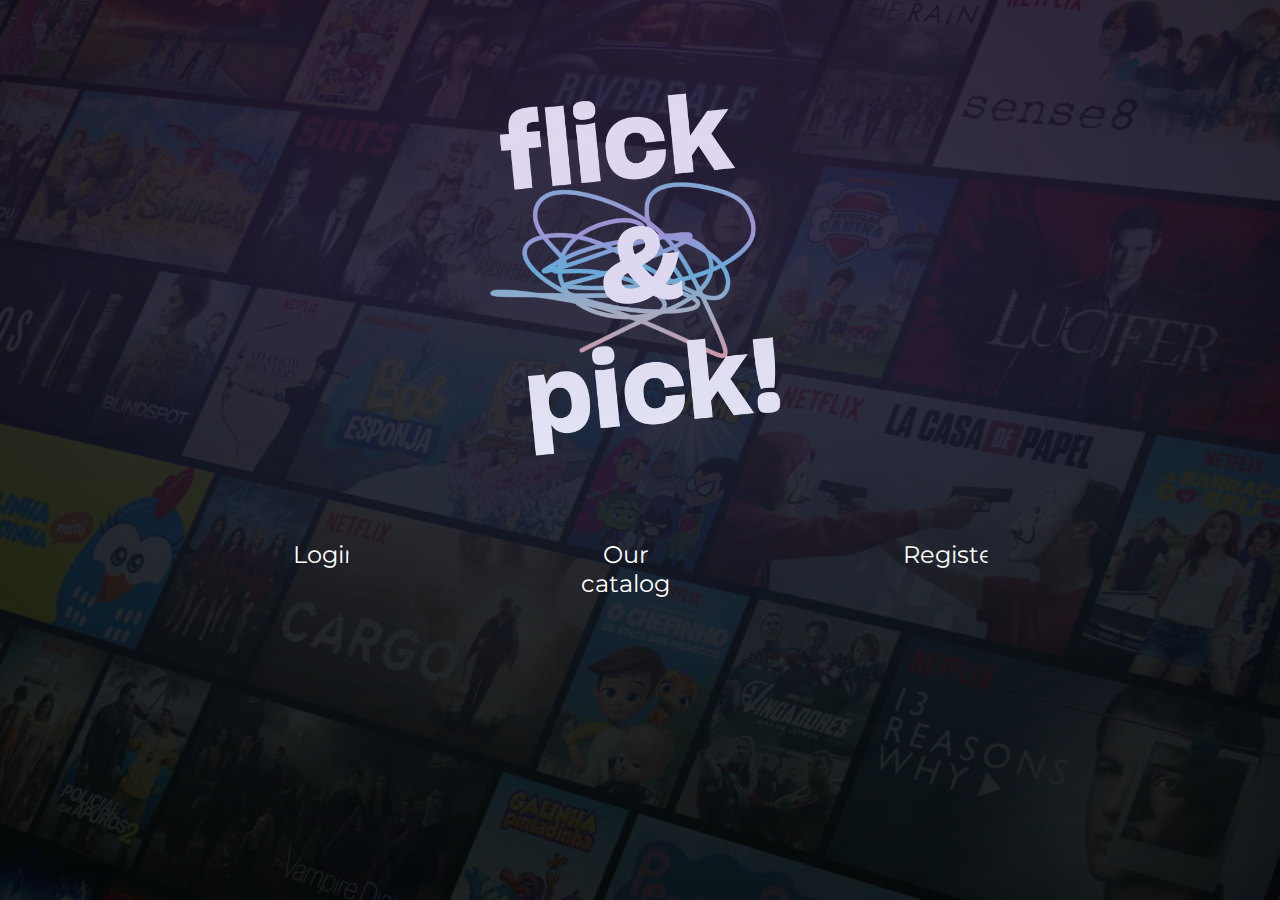
<file: index.html>
<!DOCTYPE html>
<html lang="pt-br">
<head>
  <link rel="preconnect" href="https://fonts.googleapis.com">
  <link rel="preconnect" href="https://fonts.gstatic.com" crossorigin>
 
  <meta charset="UTF-8">
  <meta name="viewport" content="width=device-width, initial-scale=1.0">
  <title>Flick & Pick</title>
  <link rel="stylesheet" href="index.css">
  <link rel="stylesheet" href="styles.css">
  <link href="https://fonts.googleapis.com/css2?family=Montserrat:wght@200;400;700&display=swap" rel="stylesheet">

</head>
<body>
  <div class="container">
    <img src="/images/preto.jpg" alt="">
    <img src="/images/movieBackground.jpg" alt="">
    <img src="/images/FlickPick logo branco.png" alt="">
     <div class="gradient-overlay"></div>
    <div class="content">
      <a href="login.html" class="link-transicao">Login</a>
      <a href="movies.html" class="link-transicao">Our catalog</a>
      <a href="register.html"class="link-transicao" >Register</a>
      
      <script src="transitions.js"></script>
  </div>
</body>
</html>
</file>
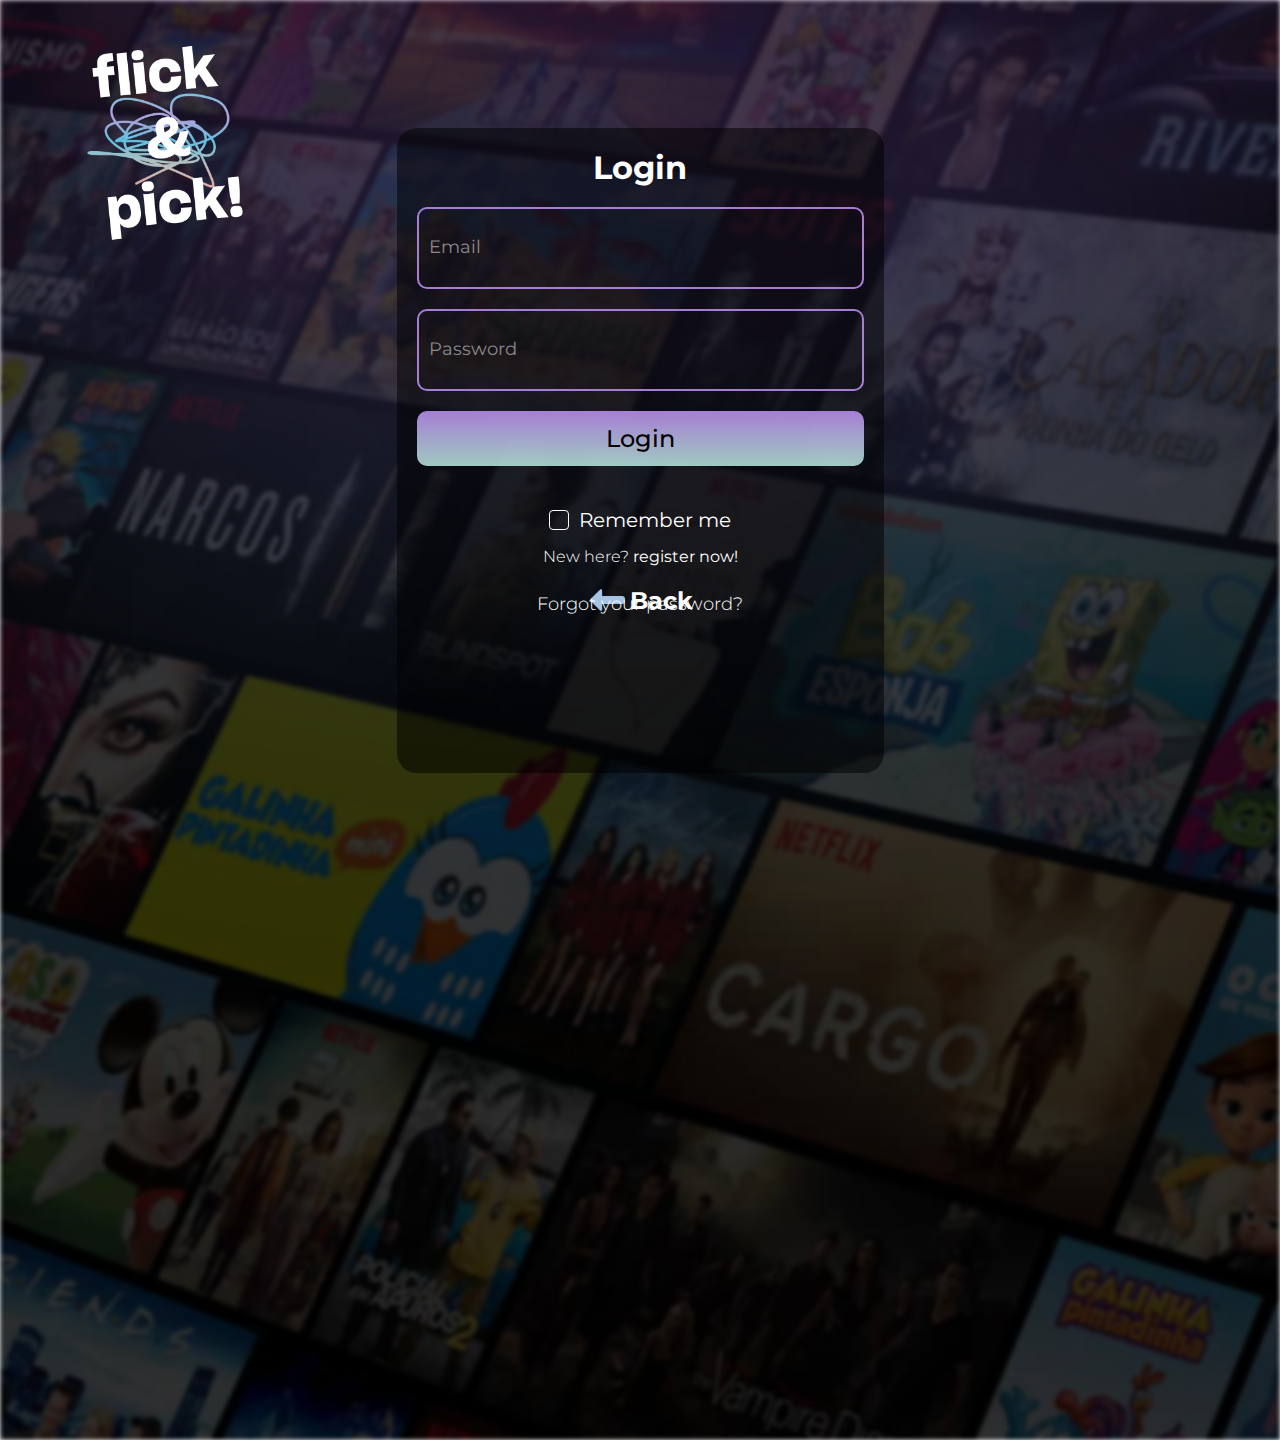
<file: login.html>
<!DOCTYPE html>
<html lang="en">
  <head>
    <link rel="preconnect" href="https://fonts.googleapis.com">
    <link rel="preconnect" href="https://fonts.gstatic.com" crossorigin>
    <meta charset="UTF-8">
    <meta name="viewport" content="width=device-width, initial-scale=1.0">
    <title>LoginFlick & Pick</title>
    <link rel="stylesheet" href="register.css">
    <link href="https://fonts.googleapis.com/css2?family=Montserrat:wght@200;300;400;500;600;700&display=swap" rel="stylesheet">
  </head>
<body>
  <div class="container">
    <div class="gradient-overlay"></div>
    <div class="flicklogo">
      <img src="/images/FlickPick logo branco.png" alt="">
    </div>
    <div class="login-box">

        <h1>Login</h1>
        <div class="email-box">
          <input type="text" placeholder="Email">
        </div>

        <div class="password-box">
          <input class="password" type="password" placeholder="Password">
        </div>

        <div class="confirm-button">
          <button>Login</button>
        </div>
        <h1>Forgot your password?</h1>

        <div class="checkbox-container">
          <input type="checkbox" id="remember" name="remember">
          <label for="remember">Remember me</label>
        </div>

        <div class="info">
          <a href="register.html">New here? <strong>register now!</strong></a>
        </div>

        <div class="back">
          <img src="/images/Left.svg" alt="Seta pra voltar">
          <a href="index.html">Back</a>
      
        </div>
    
  </div>
</div>
</body>
</html>
</file>
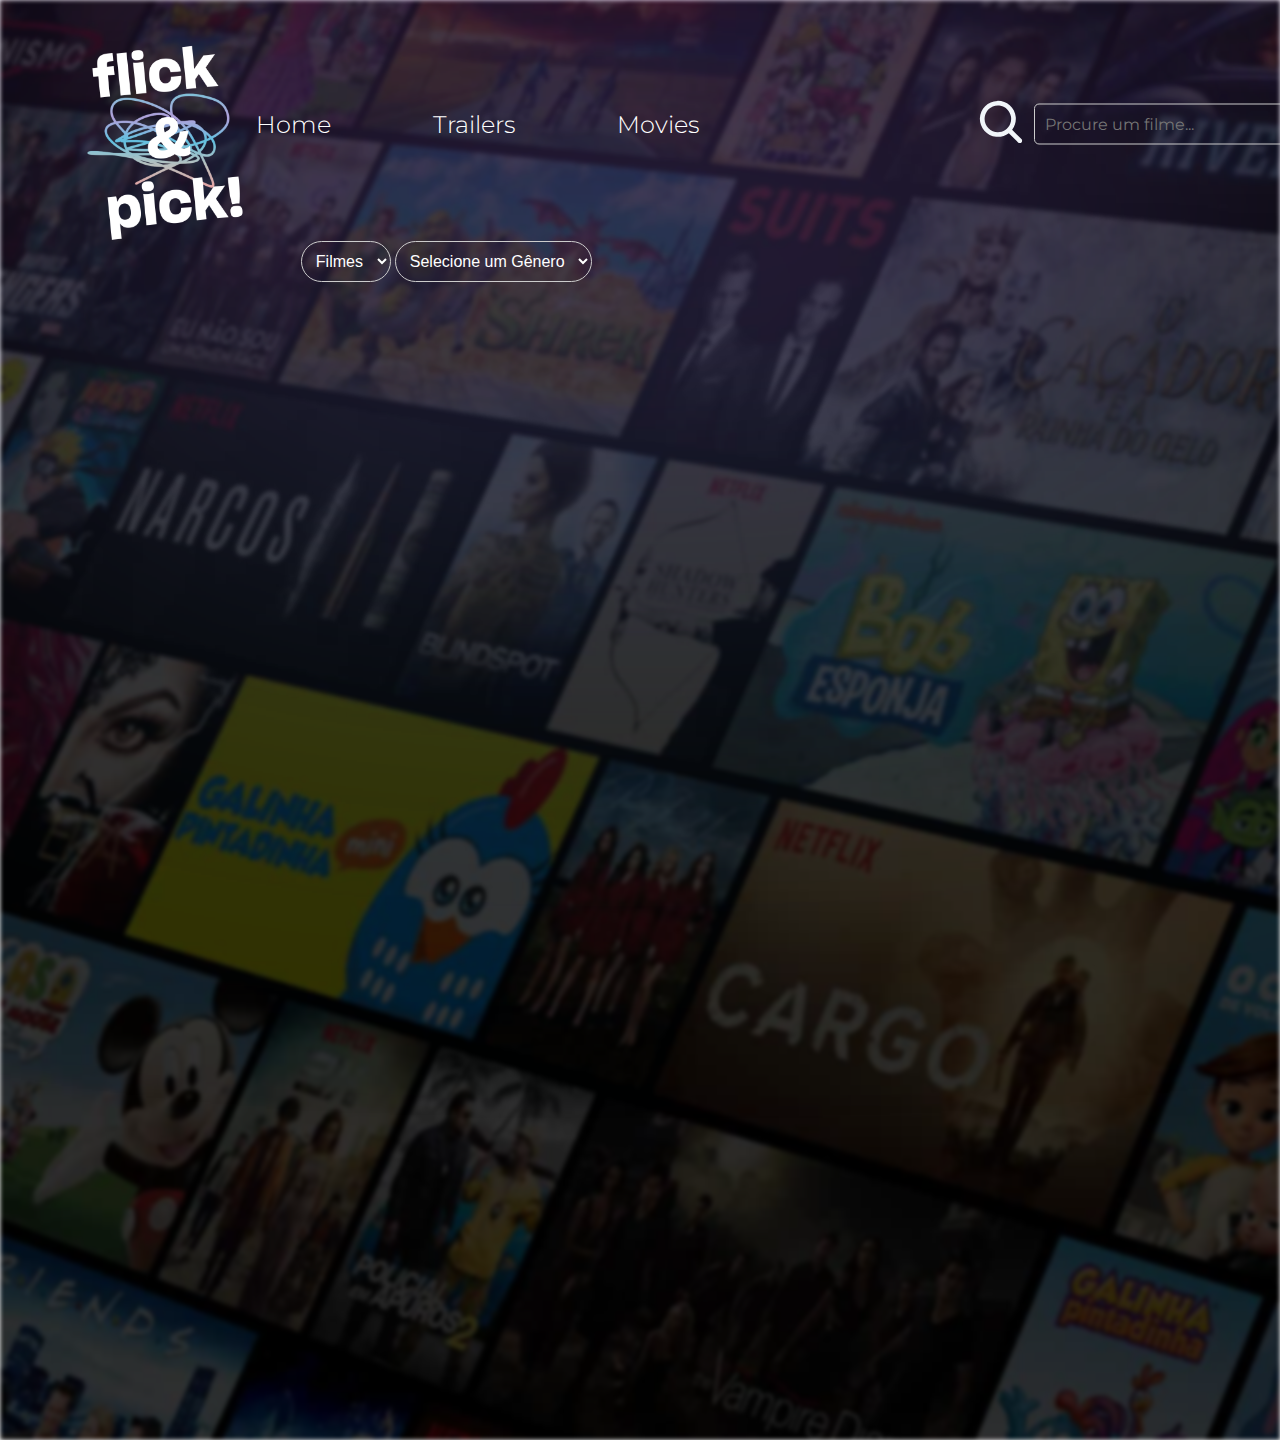
<file: movies.html>
<!DOCTYPE html>
<html lang="pt-br">
<head>
  <link rel="preconnect" href="https://fonts.googleapis.com">
  <link rel="preconnect" href="https://fonts.gstatic.com" crossorigin>
  <meta charset="UTF-8">
  <meta name="viewport" content="width=device-width, initial-scale=1.0">
  <title>Flick & Pick</title>
  <link rel="stylesheet" href="movies.css">
  <link rel="stylesheet" href="index.css">
  <link href="https://fonts.googleapis.com/css2?family=Montserrat:wght@200;300;400;500;600;700&display=swap" rel="stylesheet">
</head>
<body>
  <div class="container">
    <div class="flicklogo">
      <img src="/images/FlickPick logo branco.png" alt="">
    </div>
    <div class="gradient-overlay"></div>
    <div class="header">
      <a href="index.html" class="link-transicao" >Home</a>
      <a href="#" class="link-transicao" >Trailers</a>
      <a href="#" class="link-transicao" >Movies</a>
      <img src="/images/MagnifyingGlass.svg" alt="Search Icon">
      <div class="filters">
        <select id="type-select">
          <option value="movie">Filmes</option>
          <option value="tv">Séries</option>
        </select>
      
        <select id="genre-select">
          <option value="">Selecione um Gênero</option>
        </select>
      </div>
      
      <input type="text" id="search-input" placeholder="Procure um filme...">
    </div>
    <div class="movies-container" id="movies-container">
    </div>
    
  </div>
  <script src="transitions.js"></script>
  <script src="index.js"></script>
</body>
</html>
</file>
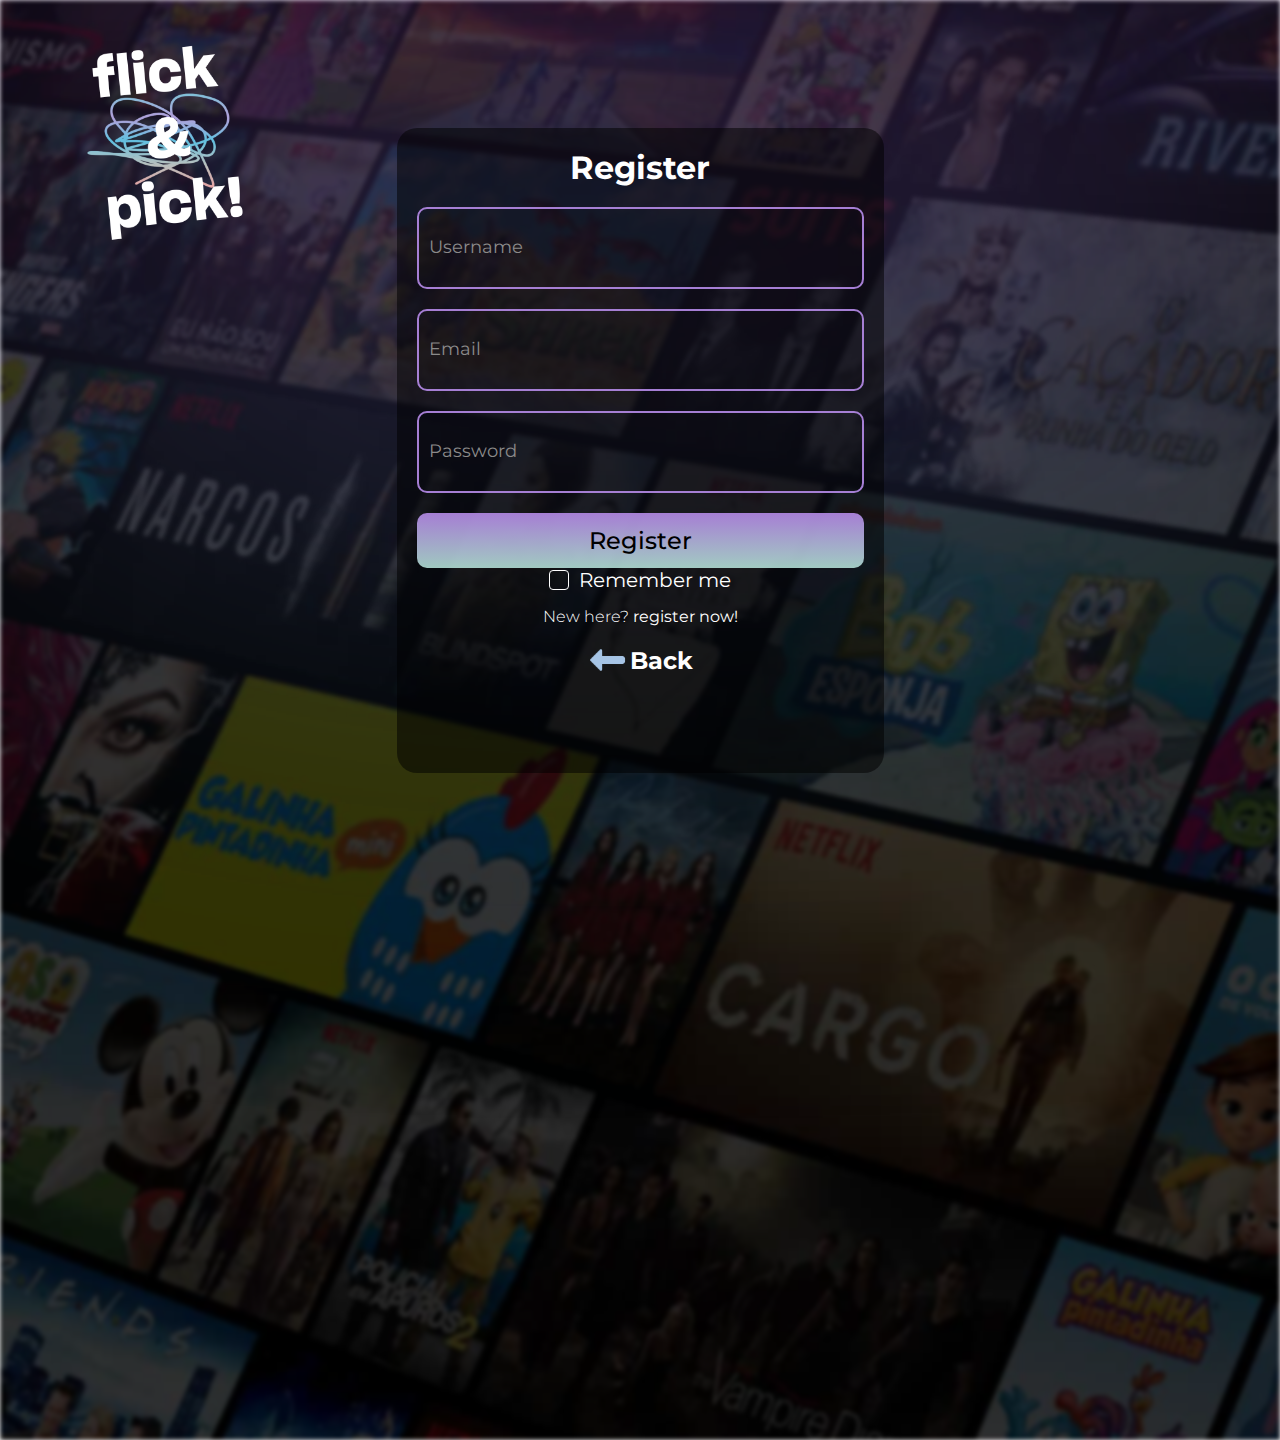
<file: register.html>
<!DOCTYPE html>
<html lang="en">
  <head>
    <meta charset="UTF-8">
    <meta name="viewport" content="width=device-width, initial-scale=1.0">
    <title>LoginFlick & Pick</title>
    <link rel="stylesheet" href="register.css">
    <link href="https://fonts.googleapis.com/css2?family=Montserrat:wght@200;300;400;500;600;700&display=swap" rel="stylesheet">
  </head>
  <body>
    <div class="container">
      <div class="gradient-overlay"></div>
      <div class="flicklogo">
        <img src="/images/FlickPick logo branco.png" alt="">
      </div>
      <div class="login-box" id="login-box">
        <h1>Register</h1>

        <div class="user-box" id="user-box">
          <input type="text" id="username" placeholder="Username">
          <span class="error-message" id="user-error"></span>
        </div>

        <div class="email-box" id="email-box">
          <input type="text" id="email" placeholder="Email">
          <span class="error-message" id="email-error"></span>
        </div>

        <div class="password-box" id="password-box">
          <input class="password" type="password" id="password" placeholder="Password">
          <span class="error-message" id="password-error"></span>
        </div>

        <div class="confirm-button" id="confirm-button">
          <button type="button" onclick="validateForm()">Register</button>
        </div>
      
        <div class="checkbox-container">
          <input type="checkbox" id="remember" name="remember">
          <label for="remember">Remember me</label>
        </div>

        <div class="info">
          <a href="register.html">New here? <strong>register now!</strong></a>
        </div>

        <div class="back">
          <img src="/images/Left.svg" alt="Seta pra voltar">
          <a href="index.html">Back</a>
        </div>
      </div>
    </div>
    <script src="relogin.js"></script>
  </body>
</html>
</file>
<file: index.css>
body {
  opacity: 1;
  transition: opacity 0.1s ease-in-out; /* Transição suave */
}

body.fade-out {
  opacity: 0; /* Opacidade zero cria o efeito de sumir */
}
</file>
<file: styles.css>
* {
  padding: 0;
  margin: 0;
  box-sizing: border-box;
  overflow: hidden;
}


body {
  opacity: 1;
  transition: opacity 0.5s ease-in-out; /* Transição suave */
}

body.fade-out {
  opacity: 0; /* Opacidade zero cria o efeito de sumir */
}


.container {
  position: relative;
  width: 100%;
  height: 100vh; 
  overflow: hidden;
  
}

.container img {
  position: absolute;
  top: 0;
  left: 0;
  width: 100%;
  height: 100%;
  object-fit: cover; 
  
}

.container img:nth-child(1) {
  z-index: 0; 
}

.container img:nth-child(2) {
  z-index: 0;
  filter: opacity(0.13);
}

.gradient-overlay {
  position: absolute;
  top: 0;
  left: 0;
  width: 100%;
  height: 50%;
  filter: blur(300px);
  background: linear-gradient(to bottom, rgba(192, 19, 169, 0.574), rgba(13, 220, 231, 0.364));
  z-index: 0; 
  pointer-events: none;
}

.container img:nth-child(3) {
  z-index: 0;
  width: 626px;
  height: 626px;
  left: 50%;
  top: 30%;
  transform: translate(-50%, -50%);
}
.container .content {
  display: flex;
  gap: 219px; 
  position: absolute;
  top: 60%;
  left: 50%;
  transform: translateX(-50%); 
  text-align: center;
  color: white;
  font-family: "Montserrat", serif;
  font-size: x-large;
  font-weight: var(--font-weight-normal);
}

.container .content a {
  text-decoration: none;
  color: var(--text-color-primary);
  z-index: 10;
}
</file>
<file: register.css>
* {
  margin: 0;
  padding: 0;
  box-sizing: border-box;
}

body {
  position: relative;
  height: 100vh;
  justify-content: space-between;
  overflow: hidden;
  display: flex;
  align-items: center;
  justify-content: center;
}

body::before {
  content: '';
  position: absolute;
  top: 0;
  left: 0;
  width: 100%;
  height: 160%;
  background-image: url(/images/movieBackground.jpg);
  background-size: cover;
  background-repeat: repeat;
  filter: brightness(0.25) blur(2px);
  z-index: -1;
}

.gradient-overlay {
  position: absolute;
  top: 0;
  left: 0;
  width: 100%;
  height: 50%;
  filter: blur(300px);
  background: linear-gradient(to bottom, rgba(192, 19, 169, 0.574), rgba(13, 220, 231, 0.364));
  z-index: 0; 
  pointer-events: none;
}

.container .flicklogo img {
  z-index: 1;
  width: 335px;
  height: 335px;
  position: absolute;
  top: -3%;
  left: 0%;
}

.container .login-box {
  position: relative;
  width: 487px;
  height: 645px;
  background-color: rgba(0, 0, 0, 0.515);
  font-family: 'Montserrat', sans-serif;
  border-radius: 20px;
  padding: 20px;
}

.container .login-box h1 {
  display: flex;
  color: white;
  align-items: center;
  justify-content: center;
  border-radius: 100px;
  position: relative;
  margin-bottom: 20px;
}

.container .login-box .user-box,
.container .login-box .email-box,
.container .login-box .password-box {
  position: relative;
  margin-bottom: 20px;
  width: 100%;
  display: flex;
  justify-content: center;
  align-items: center;
  height: 82px;
}

.container .login-box .user-box input,
.container .login-box .email-box input,
.container .login-box .password-box input {
  width: 100%;
  height: 100%;
  border: 2px solid #ad84ddf3;
  border-radius: 10px;
  outline: none; 
  padding: 0 10px;
  font-size: 16px; 
  background: transparent; 
  color: rgb(255, 255, 255);
  font-family: 'Montserrat', 'Arial', sans-serif;
}

.container .login-box .user-box input::placeholder,
.container .login-box .email-box input::placeholder,
.container .login-box .password-box input::placeholder {
  color: rgb(139, 138, 138); 
  font-size: large;
  font-family: 'Montserrat', 'Arial', sans-serif;
}

.container .login-box .confirm-button {
  position: relative;
  display: flex;
  justify-content: center;
  align-items: center;
  height: 55px;
  width: 100%;
}

.container .login-box .confirm-button button {
  width: 100%;
  font-family: 'Montserrat', 'Arial', sans-serif;
  font-size: x-large;
  font-weight: 500;
  height: 100%;
  border: none; 
  cursor: pointer; 
  border-radius: 10px;
  background: linear-gradient(rgba(173, 132, 221, 0.953), rgba(184, 231, 221, 0.863));
}

.container .login-box h1:nth-child(5) {
  color: rgb(255, 255, 255);
  position: relative;
  top: 21%;
  font-size: large;
  font-family: 'Montserrat', 'Arial', sans-serif;
  font-weight: 300;
  cursor: pointer;
}

.checkbox-container {
  position: relative;
  color: white;
  display: flex;
  align-items: center;
  justify-content: center;
}

.checkbox-container input[type="checkbox"] {
  appearance: none;
  width: 20px;
  height: 20px;
  cursor: pointer;
  border: .5px solid rgb(255, 255, 255);
  border-radius: 4px;
}

.checkbox-container input[type="checkbox"]:checked {
  background-color: #7f9eaa; 
}

.checkbox-container input[type="checkbox"]:checked::after {
  content: '✔'; 
  color: white;
  font-size: 16px;
  display: flex;
  justify-content: center;
  align-items: center;
}

.checkbox-container label {
  margin-left: 10px; 
  color: white;
  font-size: 20px;
}

.container .login-box .info {
  margin-top: 15px;
  text-align: center;
}

.container .login-box .info a {
  color: white;
  text-decoration: none;
  font-weight: 300;
  font-size: medium;
}

.container .login-box .back {
  margin-top: 20px;
  display: flex;
  align-items: center;
  justify-content: center;
}

.container .login-box .back a {
  text-decoration: none;
  color: white;
  font-weight: 700;
  font-size: x-large;
}

/* Estilos para campos com erro */
.container .login-box .user-box.error input,
.container .login-box .email-box.error input,
.container .login-box .password-box.error input {
  border-color: red;
}

/* Estilo da mensagem de erro */
.container .login-box .user-box .error-message,
.container .login-box .email-box .error-message,
.container .login-box .password-box .error-message {
  color: red;
  font-size: 12px;
  margin-top: 5px;
  text-align: left;
}
</file>
<file: movies.css>
* {
  margin: 0;
  padding: 0;
  box-sizing: border-box;
}

body {
  position: relative; /* Necessário para posicionar o pseudo-elemento */
  height: 100vh;
  justify-content: space-between;
  overflow-x: hidden;
}

body::before {
  content: '';
  position: absolute;
  top: 0;
  left: 0;
  width: 100%;
  height: 160%;
  background-image: url(/images/movieBackground.jpg);
  background-size: cover;
  background-repeat: repeat;
  filter: brightness(0.25) blur(2px);
  z-index: -1; /* Coloca a camada de fundo atrás do conteúdo */
}


.container .header a {
  font-family: "Montserrat", serif;
  color: rgb(255, 255, 255);
  position: relative;
  display: inline-block;
  margin-right: 98px;
  text-decoration: none;
  justify-content: center;
  font-size: 1.5rem;
  font-weight: 300;
  left: 20%;
  margin-top: 110px;
  z-index: 1;
}

.container .header a:hover {
  text-decoration: underline;
}

.header input {
  position: absolute;
  top: 12.7%;
  left: 74rem;
  transform: translate(-50%, -50%);
  width: 300px;
  padding: 10px;
  font-size: 1rem;
  opacity: 1; 
  pointer-events: auto; 
  border: 2px solid #ededed; /* Borda branca */
  border-radius: 97px;
  background-color: transparent; /* Fundo transparente */
  color: white; /* Cor do texto */
  font-family: 'montserrat', sans-serif;
  z-index: 1;
}



.container .header img {
  z-index: 1;
  display: inline-block;
  width: 50px;
  height: 50px;
  position: absolute;
  left: 61rem;
  top: 10.8%;
}

.container .header h1 {
  font-family: "Montserrat", serif;
  color: white;
  position: relative;
  display: inline-block;
  text-decoration: none;
  justify-content: center;
  font-size: 1.5rem;
  font-weight: 400;
  left: 22.5%;
  margin-top: 80px;
  z-index: 1;
}

.container .flicklogo img {
  z-index: 1;
  width: 335px;
  height: 335px;
  position: absolute;
  top: -3%;
}

.container .header {
  height: 0vh;
}

.filters {
  position: relative;
  margin-top: 8%;
  left: 23.5%;
}

button, select {
  padding: 10px;
  font-size: 1rem;
  border-radius: 95px;
  cursor: pointer;
  
  color: rgb(255, 255, 255);
  background-color: #91909000;
  border: 1px solid #ccc;
}

#search-input {
  margin-top: 20px;
  padding: 10px;
  font-size: 1rem;
  width: 300px;
  border-radius: 5px;
  border: 1px solid #ccc;
  display: block;
  margin: 10px auto;
}

select option {
  background-color: rgb(0, 0, 0);
}

/* STARTING API INTEGRATION */

.movies-container {
  display: flex;
  position: absolute;
  flex-wrap: wrap;
  justify-content: center; 
  gap: 33px; 
  left: 21%;
  top: 39%;
  max-width: 1020px; 
  margin: 0 auto; 
}


.movie {
  width: 160px;
  height: 240px;
  border-radius: 15px;
  overflow: hidden;
  position: relative;
  background-color: #fff;
  box-shadow: 10px 16px 32px rgba(0, 0, 0, 1); 
  transition: transform 0.3s ease, box-shadow 0.3s ease; 
}

.movie-image {
  width: 100%;
  height: 100%;
  object-fit: cover;
  border-radius: 15px;
}

.movie:hover {
  transform: translateY(-5px);
  box-shadow: 0px 20px 40px rgba(0, 0, 0, 1.2);
}

.gradient-overlay {
  position: absolute;
  top: 0;
  left: 0;
  width: 100%;
  height: 50%;
  filter: blur(300px);
  background: linear-gradient(to bottom, rgba(192, 19, 169, 0.574), rgba(13, 220, 231, 0.364));
  z-index: 0; 
  pointer-events: none;
}
</file>
